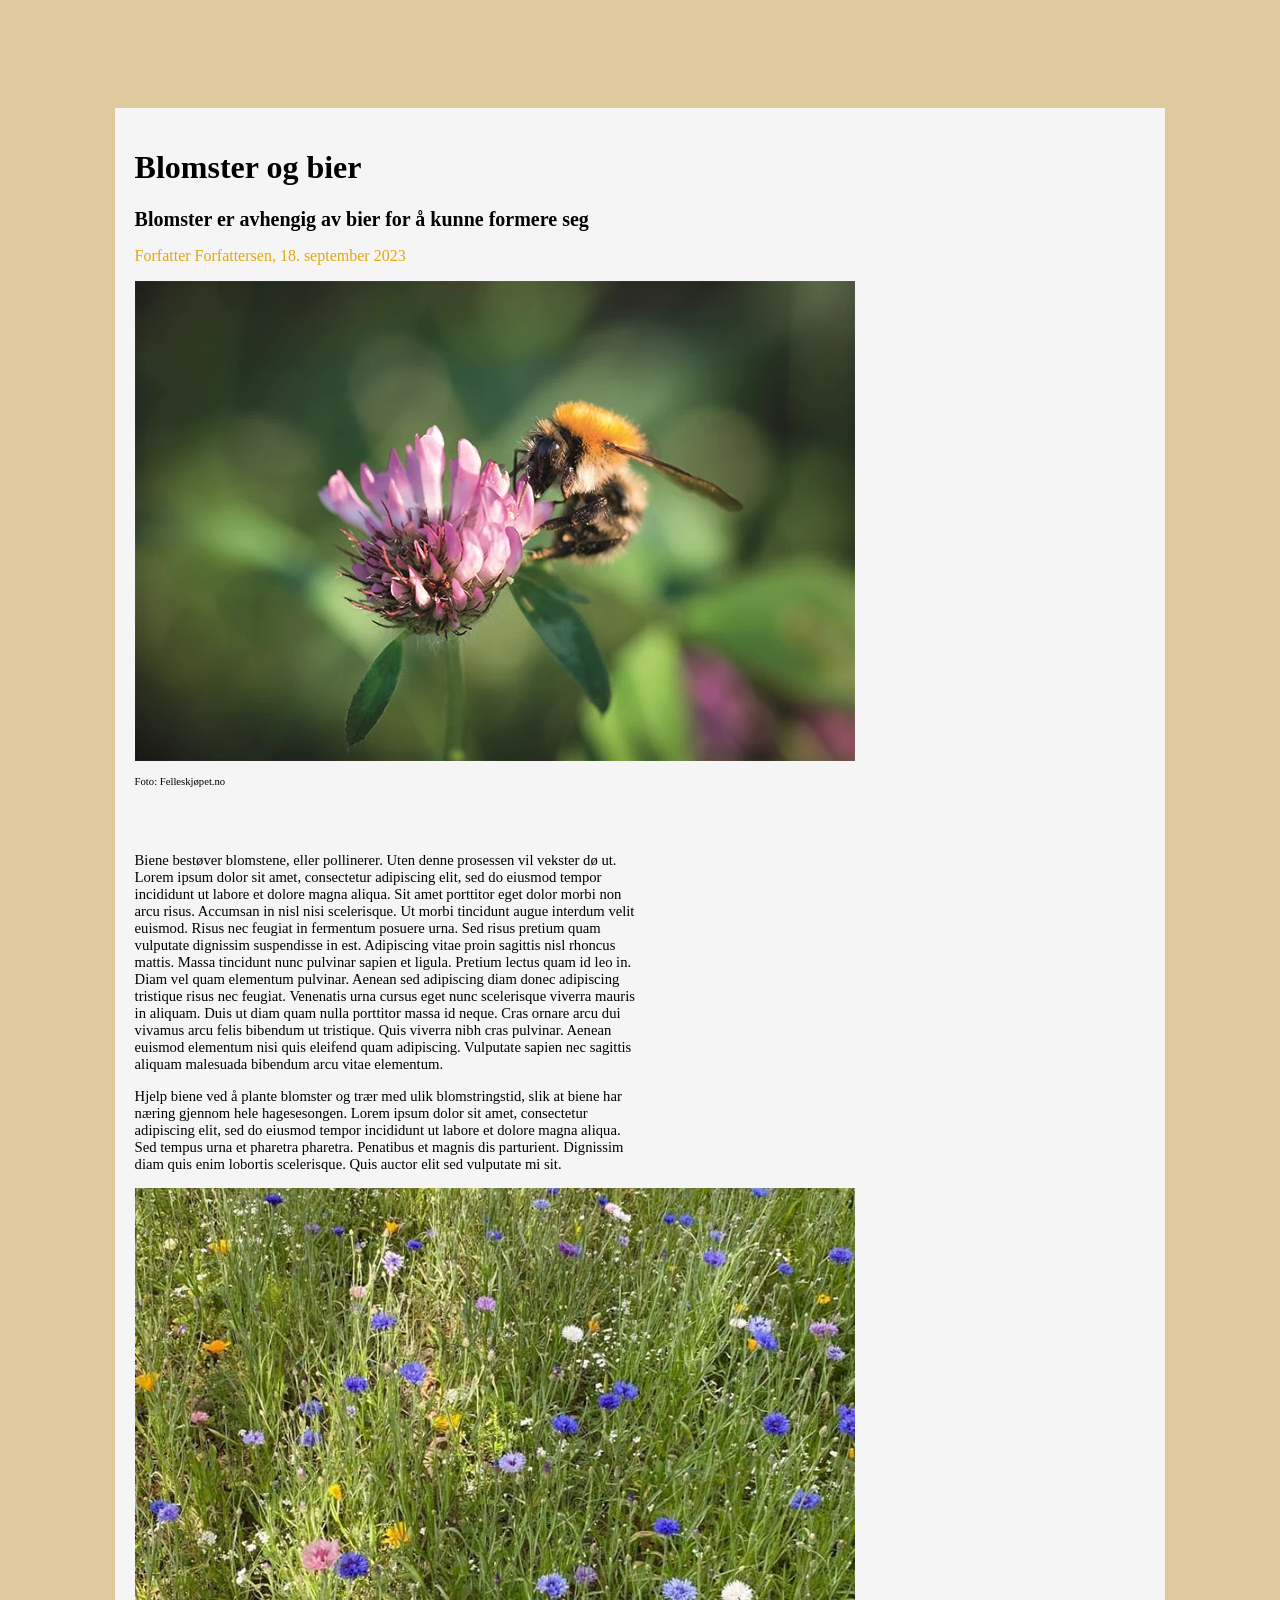
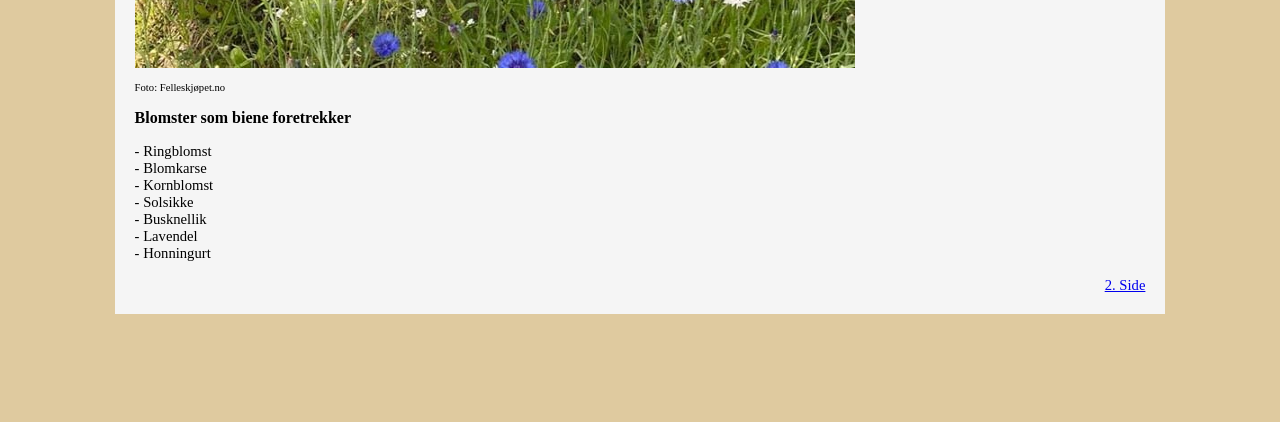
<file: HTML/second/index.html>
<!DOCTYPE html>
<html lang="en">

<html>
    <title>
        BLOMSTER OG BIER
    </title>
    <head>
        <link rel="stylesheet" type="text/css" href="../CSS/stylesheet.css">
        <meta lang="en">
        <meta title="BLOMSTER OG BIER">
        <meta charset="UTF-8">
        <meta name="viewport" content="width=device-width, initial-scale=1">
    </head>
    <body class="forside">
        <div class="wrapperF">
            
            <h1>
                Blomster og bier
            </h1>
            <h2>
                Blomster er avhengig av bier for å kunne formere seg
            </h2>
            <p id="fForfattersen">
                Forfatter Forfattersen, 18. september 2023
            </p>
            <img src="../img/blomstogbie.jpg" alt="DETTE ER EN BLOMST OG EN BIE">
            <p id="bildetekst">
                Foto: Felleskjøpet.no
            </p>
        </div>
        <div class="mainTxt">
            <p id="avsnitt">
                Biene bestøver blomstene, eller pollinerer. Uten denne prosessen vil vekster dø ut.
                Lorem ipsum dolor sit amet, consectetur adipiscing elit, sed do eiusmod tempor
                incididunt ut labore et dolore magna aliqua. Sit amet porttitor eget dolor morbi non
                arcu risus. Accumsan in nisl nisi scelerisque. Ut morbi tincidunt augue interdum velit
                euismod. Risus nec feugiat in fermentum posuere urna. Sed risus pretium quam
                vulputate dignissim suspendisse in est. Adipiscing vitae proin sagittis nisl rhoncus
                mattis. Massa tincidunt nunc pulvinar sapien et ligula. Pretium lectus quam id leo in.
                Diam vel quam elementum pulvinar. Aenean sed adipiscing diam donec adipiscing
                tristique risus nec feugiat. Venenatis urna cursus eget nunc scelerisque viverra mauris
                in aliquam. Duis ut diam quam nulla porttitor massa id neque. Cras ornare arcu dui
                vivamus arcu felis bibendum ut tristique. Quis viverra nibh cras pulvinar. Aenean
                euismod elementum nisi quis eleifend quam adipiscing. Vulputate sapien nec sagittis 
                aliquam malesuada bibendum arcu vitae elementum.
            </p>
            <p id="avsnitt">
                Hjelp biene ved å plante blomster og trær med ulik blomstringstid, slik at biene har næring
                gjennom hele hagesesongen. Lorem ipsum dolor sit amet, consectetur adipiscing elit, sed do eiusmod tempor
                incididunt ut labore et dolore magna aliqua. Sed tempus urna et pharetra pharetra.
                Penatibus et magnis dis parturient. Dignissim diam quis enim lobortis scelerisque.
                Quis auctor elit sed vulputate mi sit.
            </p>
            <img src="../img/blomstereng.jpg" alt="DETTE ER EN BLOMSTERENG" style="width:720px;height:480px;">
            <p id="bildetekst">
                Foto: Felleskjøpet.no
            </p>
            <h3>
                Blomster som biene foretrekker
            </h3>
            <p>
                - Ringblomst <br>
                - Blomkarse <br>
                - Kornblomst <br>
                - Solsikke <br>
                - Busknellik <br>
                - Lavendel <br>
                - Honningurt <br>
            </p>
            <nav id="link">
                <a href="second-page.html">2. Side</a>
            </nav>
        </div>
    </body>
</html>
</file>
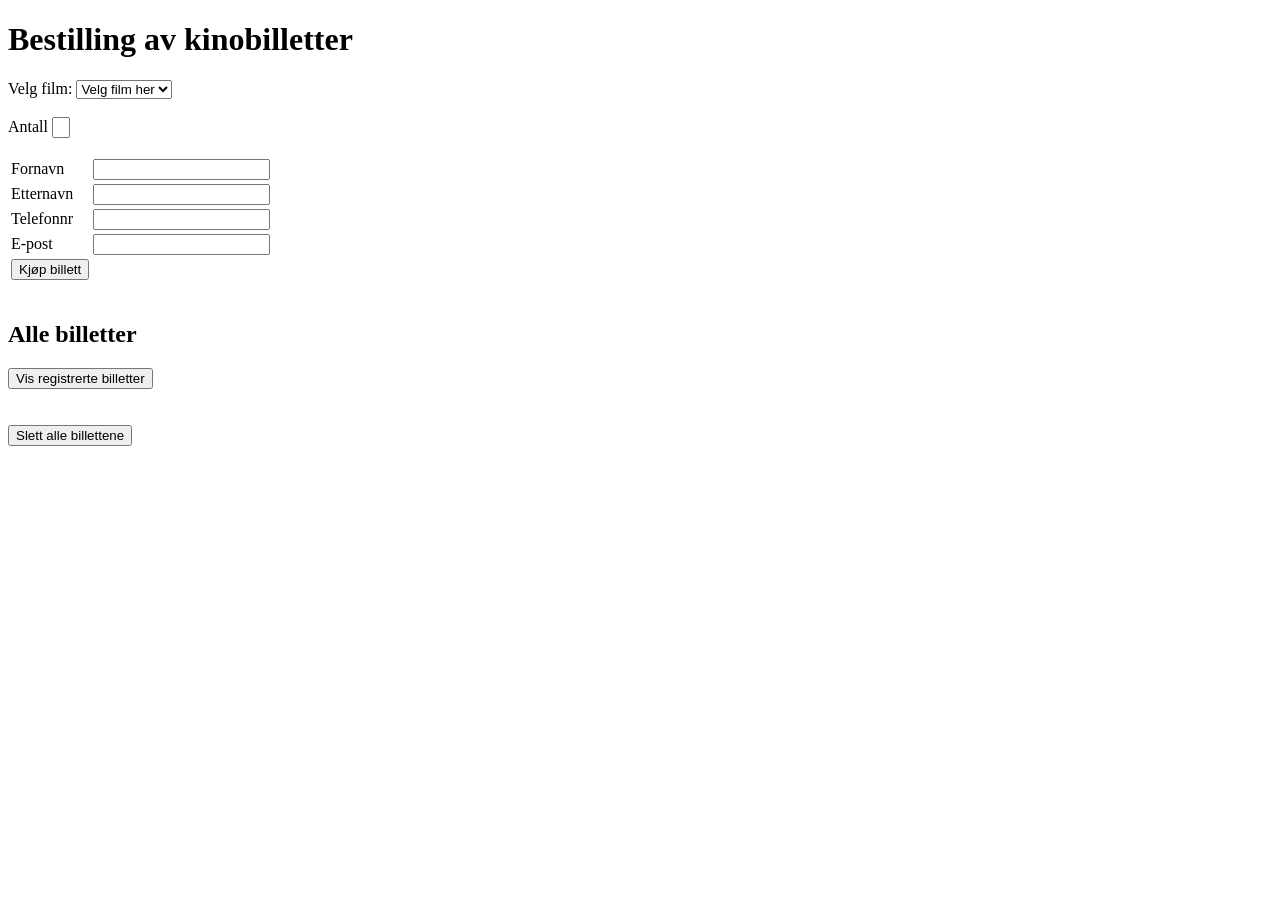
<file: src/main/resources/static/index.html>
<!DOCTYPE html>
<html lang="en">
<head>
    <meta charset="UTF-8">
    <!-- Importerer jQuery-bibliotek -->
    <script type="application/javascript" src="https://code.jquery.com/jquery-3.7.1.min.js"></script>
    <script src="index.js"></script>
    <title> Bestilling av kinobilletter </title>
</head>
<body>
<h1> Bestilling av kinobilletter </h1>

<section>
    <!-- Velger film fra nedtrekksmenyen -->
    <label for="film"> Velg film: </label>
    <select id="film">
        <option disabled selected> Velg film her </option> <!--Disabled gjør at man ikke kan velge denne-->
        <option> Wonka </option>
        <option> Mean girls </option>
        <option> Napoleon </option>
    </select>
    <!-- Viser eventuell feilmelding ift. valg av film -->
    <div id="feilFilm" style="color: red"></div>
</section>
<br>
<section>
    <!-- Boks for å fylle inn antall billetter -->
    <label for="antall"> Antall </label>
    <input type="text" id="antall" style="width: 10px;"> <!-- For å få inputboksen mindre-->
    <!-- Viser eventuell feilmelding ift. antall billetter -->
    <div id="feilAntall" style="color: red"></div>
</section>
<br>
<table>
    <!-- Skjema for personopplysninger til kjøper-->
    <tr>
        <td> Fornavn </td><td><input type="text" id="fornavn"/></td><td> <div id="feilFornavn" style="color: red"></div></td>
    </tr>
    <tr>
        <td> Etternavn </td><td><input type="text" id="etternavn"/></td><td> <div id="feilEtternavn" style="color: red"></div></td>
    </tr>
    <tr>
        <td> Telefonnr </td><td><input type="text" id="telefonnr"/></td><td> <div id="feilTelefonnr" style="color: red"></div></td>
    </tr>
    <tr>
        <td> E-post </td><td><input type="text" id="epost"></td><td> <div id="feilEpost" style="color: red"></div></td>
    </tr>
    <tr><td> <button onclick="registrerBillett()"> Kjøp billett </button></td></tr>
</table>
<br>

<h2> Alle billetter </h2>
<!-- Denne knappen har egentlig ingen funksjon nå -->
<button onclick="visBilletter()"> Vis registrerte billetter </button>
<!-- Viser billettene som er registrert -->
<div id="billettene"></div>
<br>
<br>
<!-- Sletter alle billettene -->
<button onclick="slettAlleBilletter()"> Slett alle billettene </button>

</body>
</html>
</file>
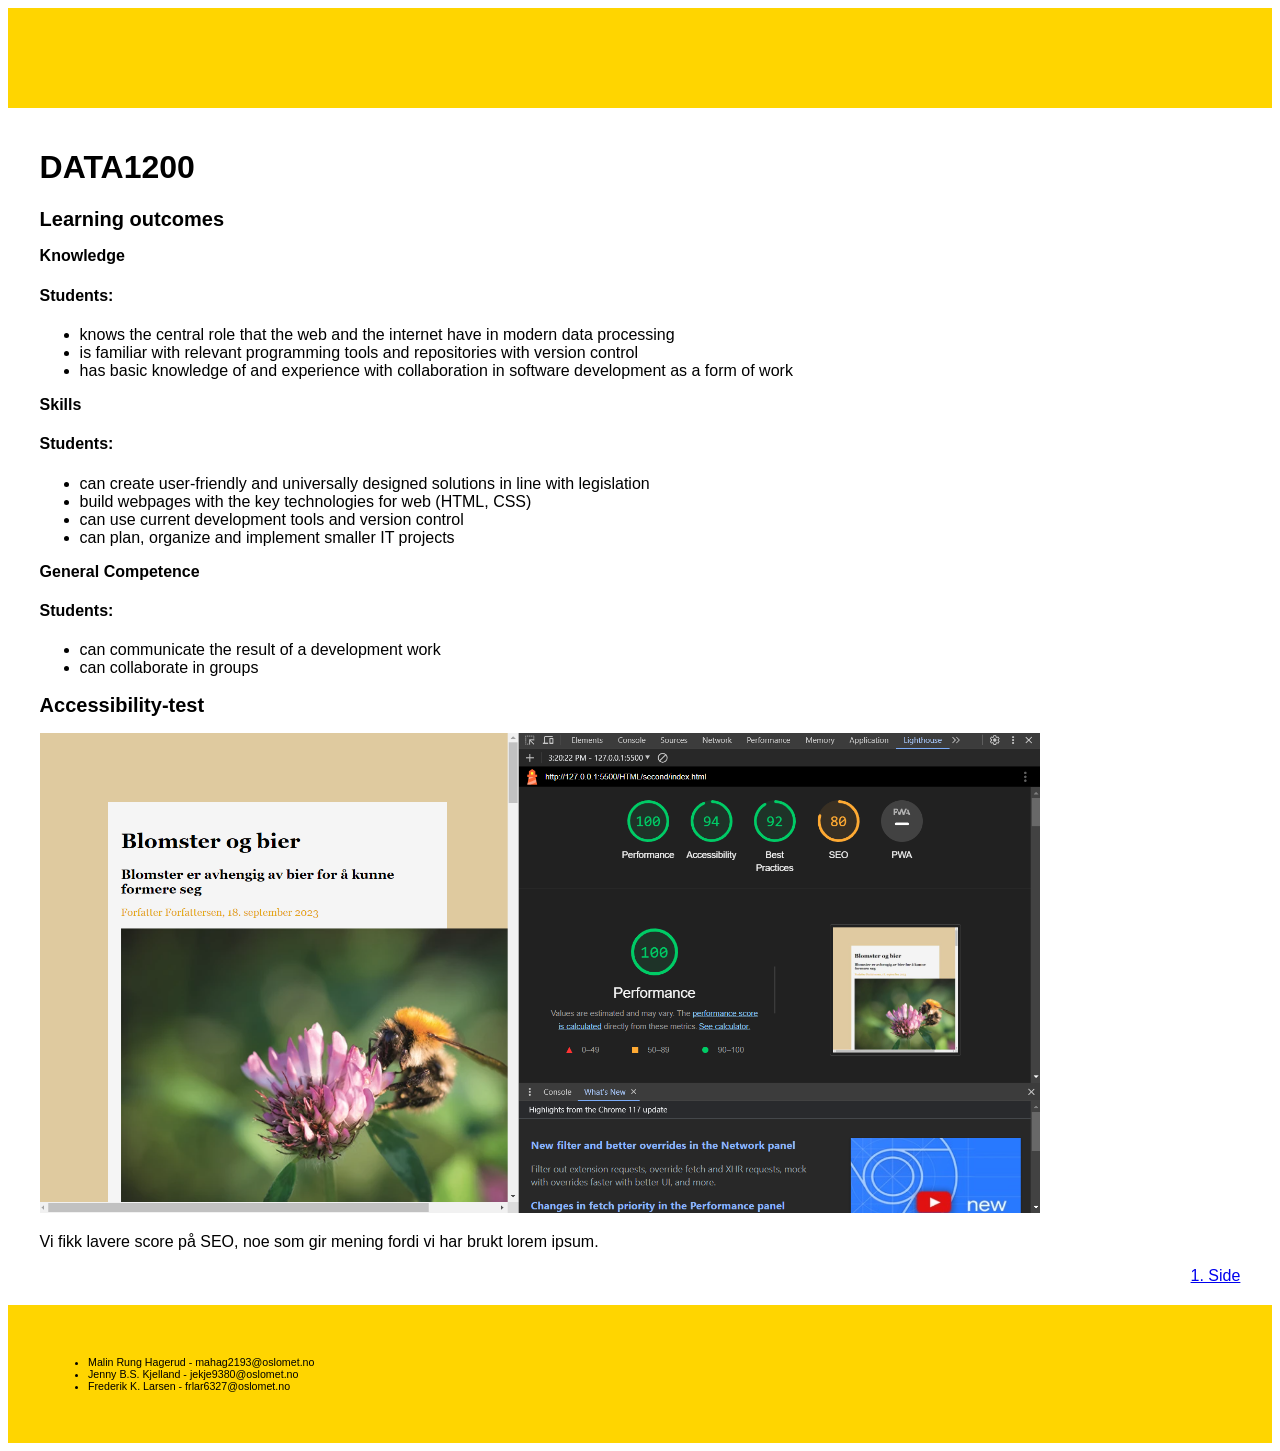
<file: HTML/second/second-page.html>
<!DOCTYPE html>
<html lang="en">
<html>
    <title>
        DATA1200
    </title>
    <head>
        <link rel="stylesheet" href="../CSS/stylesheet.css">
        <meta lang="en">
        <meta title="DATA1200">
        <meta charset="UTF-8">
    </head>
    <body>
    <div class="header"></div>   
      
        <div class="wrapperS">
            <h1>
                DATA1200
            </h1>
            <h2>
                Learning outcomes
            </h2>
            <h3>Knowledge</h3>
            <h4>Students:</h4>
                <ul>
                    <li>knows the central role that the web and the internet have in modern data processing</li>
                    <li>is familiar with relevant programming tools and repositories with version control</li>
                    <li>has basic knowledge of and experience with collaboration in software development as a form of work</li>
                </ul>
            <h3>Skills</h3>    
            <h4>Students:</h4>
                <ul>
                    <li>can create user-friendly and universally designed solutions in line with legislation</li>
                    <li>build webpages with the key technologies for web (HTML, CSS)</li>
                    <li>can use current development tools and version control</li>
                    <li>can plan, organize and implement smaller IT projects</li>
                </ul>
            <h3>General Competence</h3>    
            <h4>Students:</h4>
                <ul>
                    <li>can communicate the result of a development work</li>
                    <li>can collaborate in groups</li>
                </ul>
            <h2>
                Accessibility-test
            </h2>
            <p>  
            <img src="../img/accessibilitytest1.png" alt="Accessibility-test" style="width: 1000px; height: 480px;">
            </p>  
            <p>
                Vi fikk lavere score på SEO, noe som gir mening fordi vi har brukt lorem ipsum.
            </p>
            <nav id="link">
                <a href="index.html">1. Side</a>
            </nav>
        </div>
        <footer>
            <ul>
                <li>Malin Rung Hagerud - mahag2193@oslomet.no </li>
                <li>Jenny B.S. Kjelland - jekje9380@oslomet.no </li>
                <li>Frederik K. Larsen - frlar6327@oslomet.no </li>
            </ul>
        </footer>
    </body>
</html>
</file>
<file: HTML/CSS/stylesheet.css>
.forside{
    background-color: rgb(223, 202, 159);
    padding: 100px;
}

.wrapperF{
    margin: auto;
    padding: 20px;
    width: 95%;
    background-color: whitesmoke; 
    font-family: Georgia, 'Times New Roman', Times, serif;
}
.header{
    background-color: #ffd500;
    padding: 50px;
}
.wrapperS{
    margin: auto;
    padding: 20px;
    width: 95%;
    background-color: rgb(255, 255, 255); 
    font-family: Arial, Helvetica, sans-serif
}
h2{
    font-size: 15pt;
}
#fForfattersen{
    color: rgb(228, 167, 13);
}

#bildetekst{
    font-size: 8pt;
}

.mainTxt{
    margin: auto;
    padding: 20px;
    width: 95%;
    background-color: whitesmoke;
    font-family: Georgia, 'Times New Roman', Times, serif;
    font-size: 11pt;
}
#avsnitt{
    padding-right: 500px;
}
h3{
    font-size: 12pt;
}
#link{
    text-align: right;
}

footer{
    font-size: 8pt;
    font-family: Georgia, Arial, Helvetica, sans-serif;
    background-color: #ffd500;
    padding: 40px;
}
</file>
